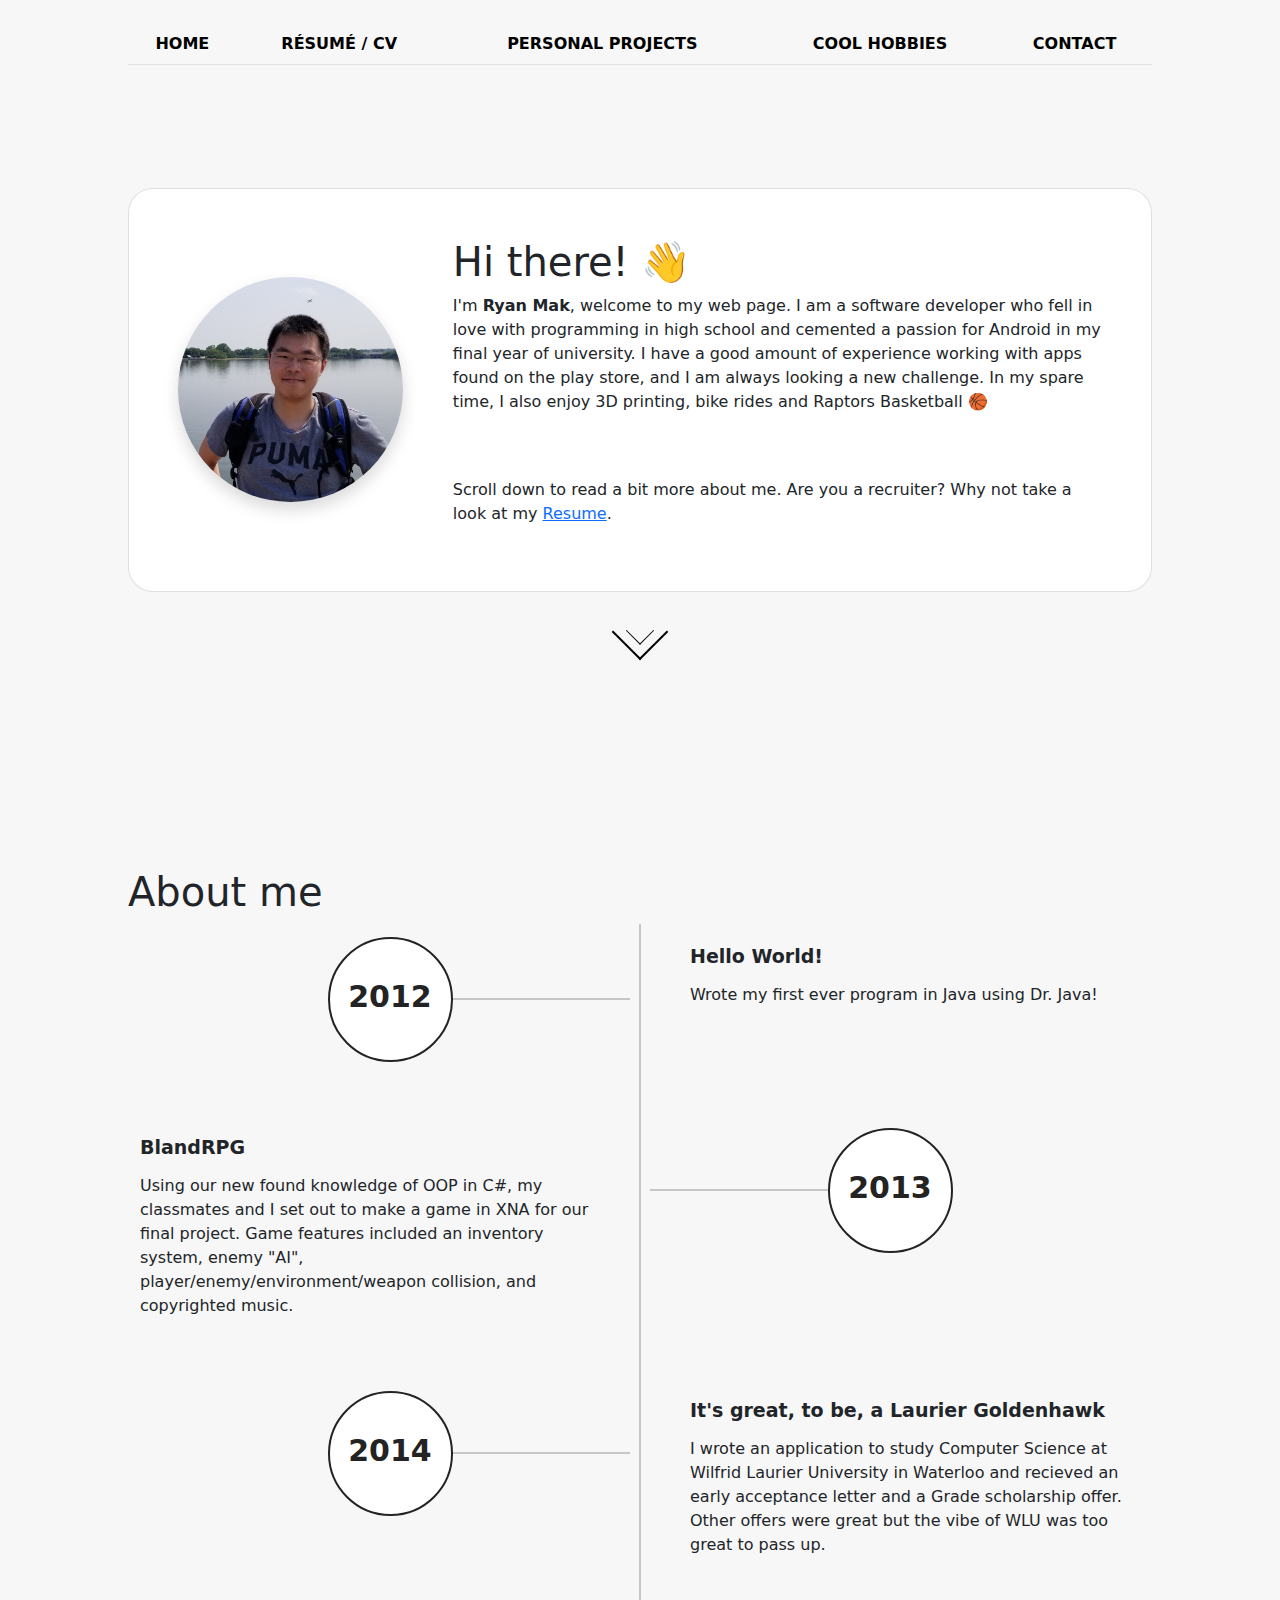
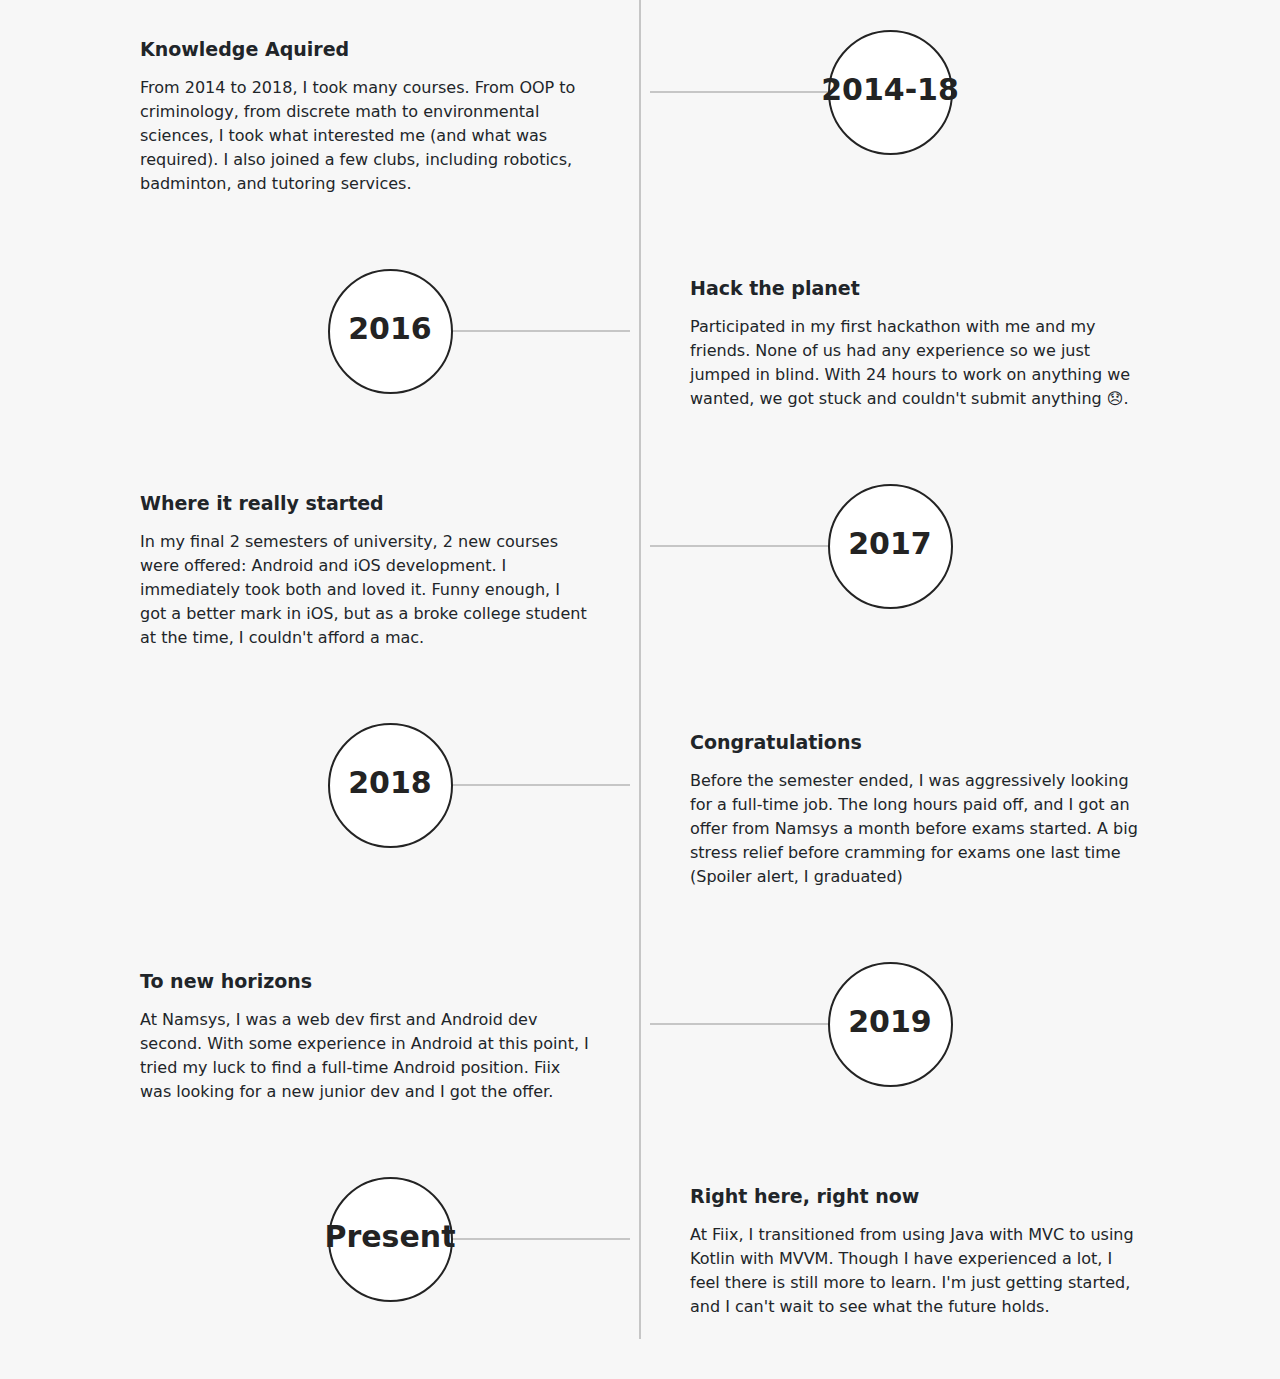
<file: index.html>
<!DOCTYPE html>

<!-- Be warned! I make android apps, not websites. Mobile users will suffer. Don't be surprised if the codebase is held together with tape and hope-->

<head>
    <title>Ryan Mak: Home</title>
    <link rel="stylesheet" href="css/bootstrap-5.0.2-dist/css/bootstrap.min.css">
    <link rel="stylesheet" href="css/Global.css">
    <link rel="stylesheet" href="css/HomeCss.css">
    <link rel="stylesheet" href="css/ArrowAnimation.css">
    <link rel="stylesheet" href="css/Timeline.css">
</head>

<html>

<body>
    <main>
        <div name="navBar" class="mt-4">
            <table class="table text-center">
                <tr>
                    <th> <a class="navBar" href="index.html">HOME</a> </th>
                    <th>
                        <div class="dropdown">
                            <a class="navBar" href="pages/resume.html">RÉSUMÉ / CV</a>
                            <div class="dropdown-content">
                                <a href="pages/resume.html">Past Work</a>
                                <a href="pages/resume-education.html">Education</a>
                            </div>
                        </div>
                    </th>
                    <th> <a class="navBar" href="pages/projects.html">PERSONAL PROJECTS</a> </th>
                    <th> <a class="navBar" href="pages/hobbies.html">COOL HOBBIES</a> </th>
                    <th> <a class="navBar" href="pages/contact.html">CONTACT</a></th>
                </tr>
            </table>
        </div>

        <div name="welcome card" class="flex p-5 card card-light" style="margin-top: 12%;">
            <table>
                <tr>
                    <th><img class="rounded-circle shadow pfpic" src="res/square.jpg">
                    </th>
                    <th>
                        <h1 class="ms-5">Hi there! 👋</h1>
                        <p class="ms-5">I'm <b>Ryan Mak</b>, welcome to my web page. I am a software developer who fell
                            in love with programming in high school and cemented a passion for Android in my final year
                            of university. I have a good amount of experience working with apps found on the play store,
                            and I am always looking a new challenge. In my spare time, I also enjoy 3D
                            printing, bike rides and Raptors Basketball 🏀 </p>
                        <br><br>
                        <p class="ms-5">Scroll down to read a bit more about me. Are you a recruiter? Why not take a look at my <a
                                href="pages/resume.html">Resume</a>.</p>
                    </th>
                </tr>
            </table>
        </div>

        <div>
            <a href="#aboutme">
                <div class="arrow"></div>
            </a>
        </div>

        <div name="about me" id="aboutme" style="margin-top: 25%;">
            <h1>About me</h1>
        </div>

        <div class="container">
            <div class="main-timeline">

                <div class="timeline">
                    <div class="date-content">
                        <div class="date-outer">
                            <span class="date">
                                <span class="year">2012</span>
                            </span>
                        </div>
                    </div>
                    <div class="timeline-content">
                        <h5 class="title">Hello World!</h5>
                        <p class="description">
                            Wrote my first ever program in Java using Dr. Java!
                        </p>
                        <br><br>
                    </div>
                </div>

                <div class="timeline">
                    <div class="date-content">
                        <div class="date-outer">
                            <span class="date">
                                <span class="year">2013</span>
                            </span>
                        </div>
                    </div>
                    <div class="timeline-content">
                        <h5 class="title">BlandRPG</h5>
                        <p class="description">
                            Using our new found knowledge of OOP in C#, my classmates and I set out to make a game in
                            XNA for our final project. Game features included an inventory system, enemy
                            "AI", player/enemy/environment/weapon collision, and copyrighted music.
                        </p>
                    </div>
                </div>

                <div class="timeline">
                    <div class="date-content">
                        <div class="date-outer">
                            <span class="date">
                                <span class="year">2014</span>
                            </span>
                        </div>
                    </div>
                    <div class="timeline-content">
                        <h5 class="title">It's great, to be, a Laurier Goldenhawk</h5>
                        <p class="description">
                            I wrote an application to study Computer Science at Wilfrid Laurier University in Waterloo
                            and recieved an early acceptance letter and a Grade scholarship offer. Other offers were
                            great but the vibe of WLU was too great to pass up.
                        </p>
                    </div>
                </div>

                <div class="timeline">
                    <div class="date-content">
                        <div class="date-outer">
                            <span class="date">
                                <span class="year">2014-18</span>
                            </span>
                        </div>
                    </div>
                    <div class="timeline-content">
                        <h5 class="title">Knowledge Aquired</h5>
                        <p class="description">
                            From 2014 to 2018, I took many courses. From OOP to criminology, from discrete math
                            to environmental sciences, I took what interested me (and what was required). I also joined
                            a few clubs, including robotics, badminton, and tutoring services.
                        </p>
                    </div>
                </div>

                <div class="timeline">
                    <div class="date-content">
                        <div class="date-outer">
                            <span class="date">
                                <span class="year">2016</span>
                            </span>
                        </div>
                    </div>
                    <div class="timeline-content">
                        <h5 class="title">Hack the planet</h5>
                        <p class="description">
                            Participated in my first hackathon with me and my friends. None of us had any experience so
                            we just jumped in blind. With 24 hours to work on anything we wanted, we got stuck and
                            couldn't submit anything 😞.
                        </p>
                    </div>
                </div>

                <div class="timeline">
                    <div class="date-content">
                        <div class="date-outer">
                            <span class="date">
                                <span class="year">2017</span>
                            </span>
                        </div>
                    </div>
                    <div class="timeline-content">
                        <h5 class="title">Where it really started</h5>
                        <p class="description">
                            In my final 2 semesters of university, 2 new courses were offered: Android and iOS
                            development. I immediately took both and loved it. Funny enough, I got a better mark in iOS,
                            but as a broke college student at the time, I couldn't afford a mac.
                        </p>
                    </div>
                </div>

                <div class="timeline">
                    <div class="date-content">
                        <div class="date-outer">
                            <span class="date">
                                <span class="year">2018</span>
                            </span>
                        </div>
                    </div>
                    <div class="timeline-content">
                        <h5 class="title">Congratulations</h5>
                        <p class="description">
                            Before the semester ended, I was aggressively looking for a full-time job. The long hours
                            paid off, and I got an offer from Namsys a month before exams started. A big stress relief
                            before cramming for exams one last time (Spoiler alert, I graduated)
                        </p>
                    </div>
                </div>

                <div class="timeline">
                    <div class="date-content">
                        <div class="date-outer">
                            <span class="date">
                                <span class="year">2019</span>
                            </span>
                        </div>
                    </div>
                    <div class="timeline-content">
                        <h5 class="title">To new horizons</h5>
                        <p class="description">
                            At Namsys, I was a web dev first and Android dev second. With some experience in Android at
                            this point, I tried my luck to find a full-time Android position. Fiix was looking for a new
                            junior dev and I got the offer.
                        </p>
                    </div>
                </div>

                <div class="timeline">
                    <div class="date-content">
                        <div class="date-outer">
                            <span class="date">
                                <span class="year">Present</span>
                            </span>
                        </div>
                    </div>
                    <div class="timeline-content">
                        <h5 class="title">Right here, right now</h5>
                        <p class="description">
                            At Fiix, I transitioned from using Java with MVC to using Kotlin with MVVM. Though I have
                            experienced a lot, I feel there is still more to learn. I'm just getting started, and I
                            can't wait to see what the future holds.
                        </p>
                    </div>
                </div>
            </div>
        </div>
    </main>
</body>

</html>
</file>
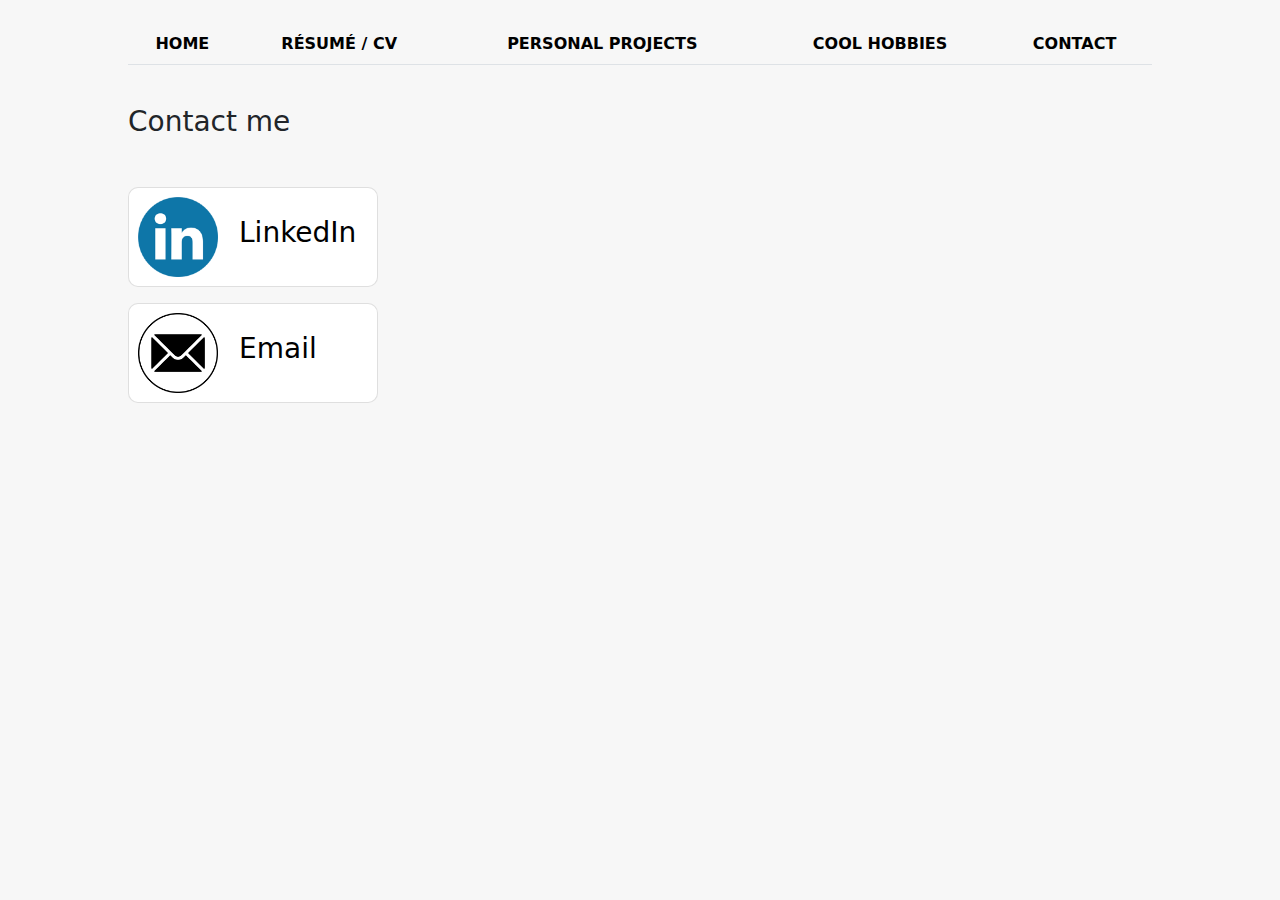
<file: pages/contact.html>
<!DOCTYPE html>

<html>

<header>
    <link rel="stylesheet" href="../css/bootstrap-5.0.2-dist/css/bootstrap.min.css">
    <link rel="stylesheet" href="../css/Global.css">
    <link rel="stylesheet" href="../css/ContactCss.css">
</header>

<body>
    <main>
        <div name="navBar" class="mt-4">
            <table class="table text-center">
                <tr>
                    <th> <a class="navBar" href="../index.html">HOME</a> </th>
                    <th>
                        <div class="dropdown">
                            <a class="navBar" href="resume.html">RÉSUMÉ / CV</a>
                            <div class="dropdown-content">
                                <a href="resume.html">Past Work</a>
                                <a href="resume-education.html">Education</a>
                            </div>
                        </div>
                    </th>
                    <th> <a class="navBar" href="projects.html">PERSONAL PROJECTS</a> </th>
                    <th> <a class="navBar" href="hobbies.html">COOL HOBBIES</a> </th>
                    <th> <a class="navBar" href="contact.html">CONTACT</a></th>
                </tr>
            </table>
            <br>
            <h3>Contact me</h3>
            <br>
            <div class="card my-3 p-2 contact-card">
                <a href="https://ca.linkedin.com/in/makryan">
                    <table>
                        <tr>
                            <td>
                                <img class="icon-size" src="../res/li-logo.png">
                            </td>
                            <th style="padding-left: 20px;">
                                <h3>LinkedIn</h3>
                            </th>
                        </tr>
                    </table>
                </a>
            </div>
            <div class="card my-3 p-2 contact-card">
                <a href="mailto:ryan.mak1996@.com">
                    <table>
                        <tr>
                            <td>
                                <img class="icon-size" src="../res/email-logo.png">
                            </td>
                            <th style="padding-left: 20px;">
                                <h3>Email</h3>
                            </th>
                        </tr>
                    </table>
                </a>
            </div>
        </div>
    </main>
</body>

</html>
</file>
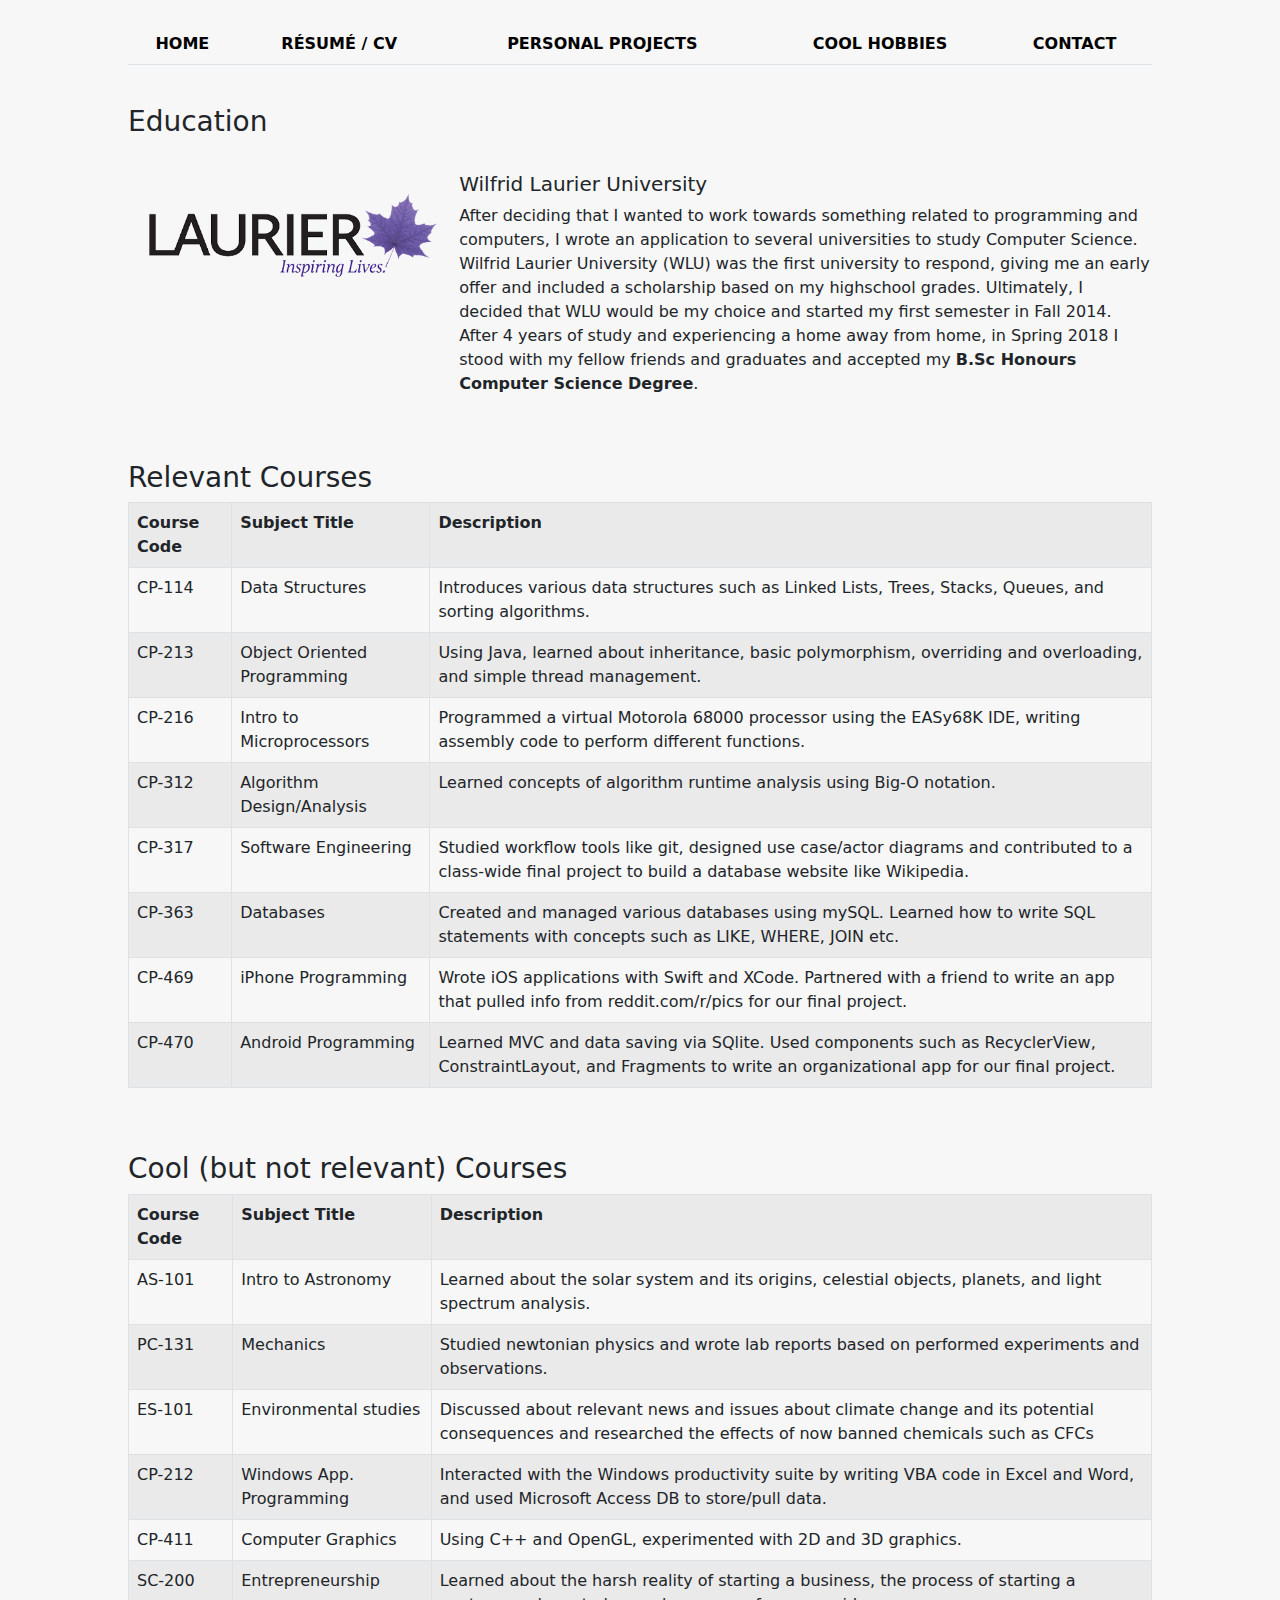
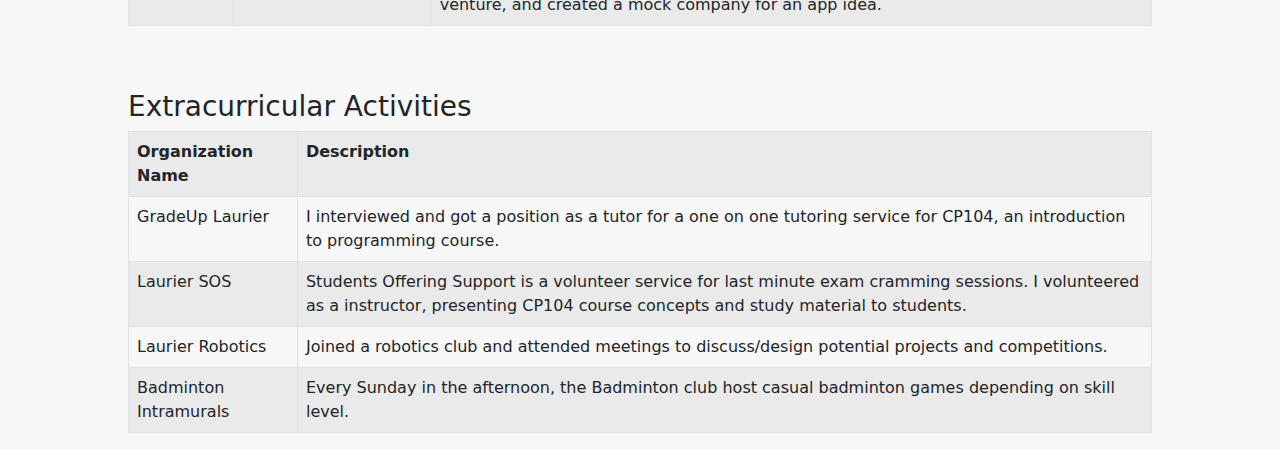
<file: pages/resume-education.html>
<!DOCTYPE html>

<html>

<header>
    <link rel="stylesheet" href="../css/bootstrap-5.0.2-dist/css/bootstrap.min.css">
    <link rel="stylesheet" href="../css/Global.css">
    <link rel="stylesheet" href="../css/ResumeEdu.css">
    <script type="text/javascript" src="../javascript/ResumeJs.js"></script>
</header>

<body>
    <main>
        <div name="navBar" class="mt-4">
            <table class="table text-center">
                <tr>
                    <th> <a class="navBar" href="../index.html">HOME</a> </th>
                    <th>
                        <div class="dropdown">
                            <a class="navBar" href="resume.html">RÉSUMÉ / CV</a>
                            <div class="dropdown-content">
                                <a href="resume.html">Past Work</a>
                                <a href="resume-education.html">Education</a>
                            </div>
                        </div>
                    </th>
                    <th> <a class="navBar" href="projects.html">PERSONAL PROJECTS</a> </th>
                    <th> <a class="navBar" href="hobbies.html">COOL HOBBIES</a> </th>
                    <th> <a class="navBar" href="contact.html">CONTACT</a></th>
                </tr>
            </table>
        </div>
        <br>
        <h3>Education</h3>
        <br>
        <table>
            <tr>
                <th style="vertical-align: top;"><img src="../res/wlu.png" style="height: 125px;"></th>
                <th style="vertical-align: top;">
                    <h5> Wilfrid Laurier University </h5>
                    <p>
                        After deciding that I wanted to work towards something related to programming and computers,
                        I
                        wrote an application to several universities to study Computer Science. Wilfrid Laurier
                        University (WLU) was the
                        first university to respond, giving me an early offer and included a scholarship based on my
                        highschool grades. Ultimately, I decided that WLU would be my choice and started my first
                        semester in Fall 2014. After 4 years of study and experiencing a home away from home, in
                        Spring
                        2018 I stood with my fellow friends and graduates and accepted my <b>B.Sc Honours Computer
                            Science Degree</b>.
                    </p>
                </th>
            </tr>
        </table>
        <br><br>
        <h3>Relevant Courses</h3>
        <table class="table table-bordered table-striped">
            <tr>
                <th><b>Course Code</b></th>
                <th><b>Subject Title</b></th>
                <th><b>Description</b></th>
            </tr>
            <tr>
                <td>CP-114</td>
                <td>Data Structures</td>
                <td>Introduces various data structures such as Linked Lists, Trees, Stacks, Queues, and sorting
                    algorithms.</td>
            </tr>
            <tr>
                <td>CP-213</td>
                <td>Object Oriented Programming</td>
                <td>Using Java, learned about inheritance, basic polymorphism, overriding and overloading, and simple
                    thread management.</td>
            </tr>
            <tr>
                <td>CP-216</td>
                <td>Intro to Microprocessors</td>
                <td>Programmed a virtual Motorola 68000 processor using the EASy68K IDE, writing assembly code to
                    perform different functions.</td>
            </tr>
            <tr>
                <td>CP-312</td>
                <td>Algorithm Design/Analysis</td>
                <td>Learned concepts of algorithm runtime analysis using Big-O notation.</td>
            </tr>
            <tr>
                <td>CP-317</td>
                <td>Software Engineering</td>
                <td>Studied workflow tools like git, designed use case/actor diagrams and contributed to a class-wide
                    final project to build a database website like Wikipedia.</td>
            </tr>
            <tr>
                <td>CP-363</td>
                <td>Databases</td>
                <td>Created and managed various databases using mySQL. Learned how to write SQL statements with concepts
                    such as LIKE, WHERE, JOIN etc.</td>
            </tr>
            <tr>
                <td>CP-469</td>
                <td>iPhone Programming</td>
                <td>Wrote iOS applications with Swift and XCode. Partnered with a friend to write an app that pulled
                    info from reddit.com/r/pics for our final project.</td>
            </tr>
            <tr>
                <td>CP-470</td>
                <td>Android Programming</td>
                <td>Learned MVC and data saving via SQlite. Used components such as RecyclerView,
                    ConstraintLayout, and Fragments to write an organizational app for our final project.</td>
            </tr>
        </table>
        <br><br>
        <h3>Cool (but not relevant) Courses</h3>
        <table class="table table-bordered table-striped">
            <tr>
                <th><b>Course Code</b></th>
                <th><b>Subject Title</b></th>
                <th><b>Description</b></th>
            </tr>
            <tr>
                <td>AS-101</td>
                <td>Intro to Astronomy</td>
                <td>Learned about the solar system and its origins, celestial objects, planets, and light spectrum
                    analysis.</td>
            </tr>
            <tr>
                <td>PC-131</td>
                <td>Mechanics</td>
                <td>Studied newtonian physics and wrote lab reports based on performed experiments and observations.
                </td>
            </tr>
            <tr>
                <td>ES-101</td>
                <td>Environmental studies</td>
                <td>Discussed about relevant news and issues about climate change and its potential consequences and
                    researched the effects of now banned chemicals such as CFCs</td>
            </tr>
            <tr>
                <td>CP-212</td>
                <td>Windows App. Programming</td>
                <td>Interacted with the Windows productivity suite by writing VBA code in Excel and Word, and used
                    Microsoft Access DB to store/pull data.</td>
            </tr>
            <tr>
                <td>CP-411</td>
                <td>Computer Graphics</td>
                <td>Using C++ and OpenGL, experimented with 2D and 3D graphics.</td>
            </tr>
            <tr>
                <td>SC-200</td>
                <td>Entrepreneurship</td>
                <td>Learned about the harsh reality of starting a business, the process of starting a venture, and
                    created a mock company for an app idea.</td>
            </tr>
        </table>
        <br><br>
        <h3>Extracurricular Activities</h3>
        <table class="table table-bordered table-striped">
            <tr>
                <th><b>Organization Name</b></th>
                <th><b>Description</b></th>
            </tr>
            <tr>
                <td>GradeUp Laurier</td>
                <td>I interviewed and got a position as a tutor for a one on one tutoring service for CP104, an
                    introduction to programming course.</td>
            </tr>
            <tr>
                <td>Laurier SOS</td>
                <td>Students Offering Support is a volunteer service for last minute exam cramming sessions. I
                    volunteered as a instructor, presenting CP104 course concepts and study material to students.</td>
            </tr>
            <tr>
                <td>Laurier Robotics</td>
                <td>Joined a robotics club and attended meetings to discuss/design potential projects and competitions.
                </td>
            </tr>
            <tr>
                <td>Badminton Intramurals</td>
                <td>Every Sunday in the afternoon, the Badminton club host casual badminton games depending on skill
                    level. </td>
            </tr>
        </table>
    </main>
</body>

</html>
</file>
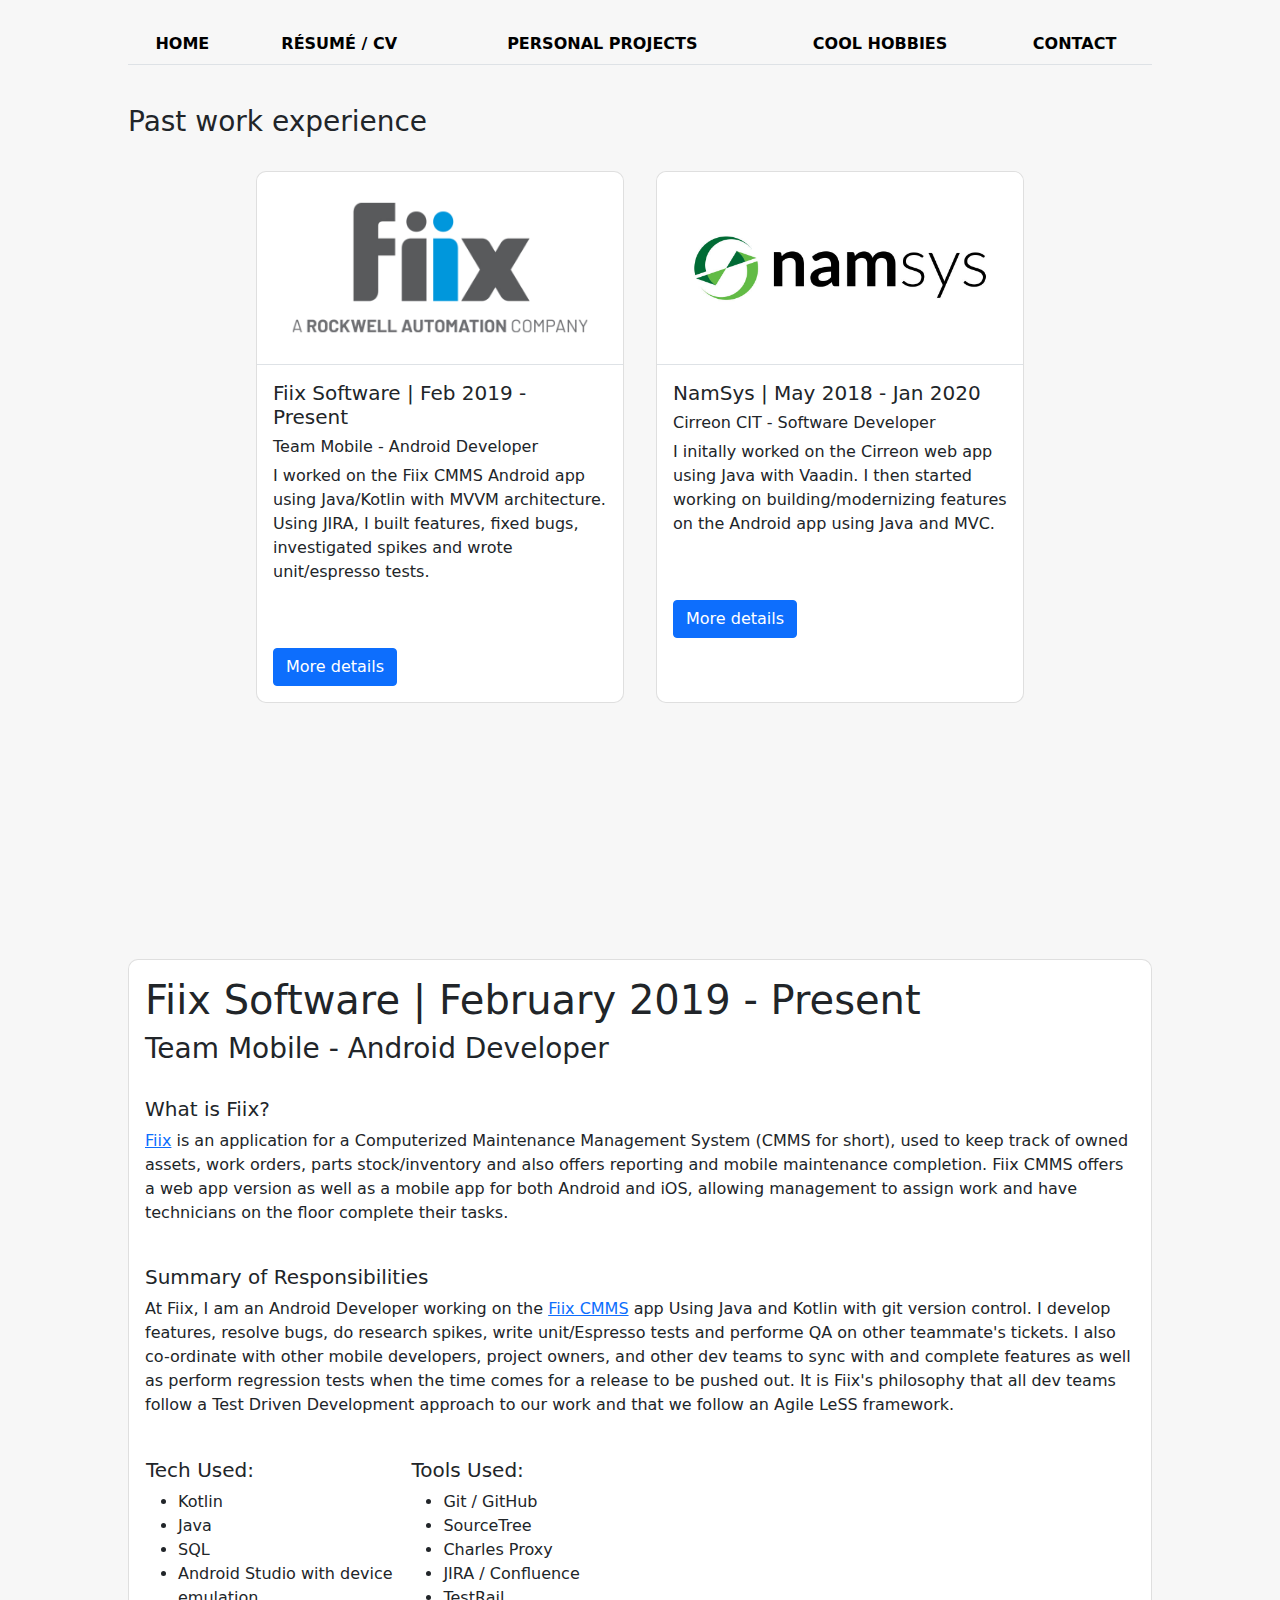
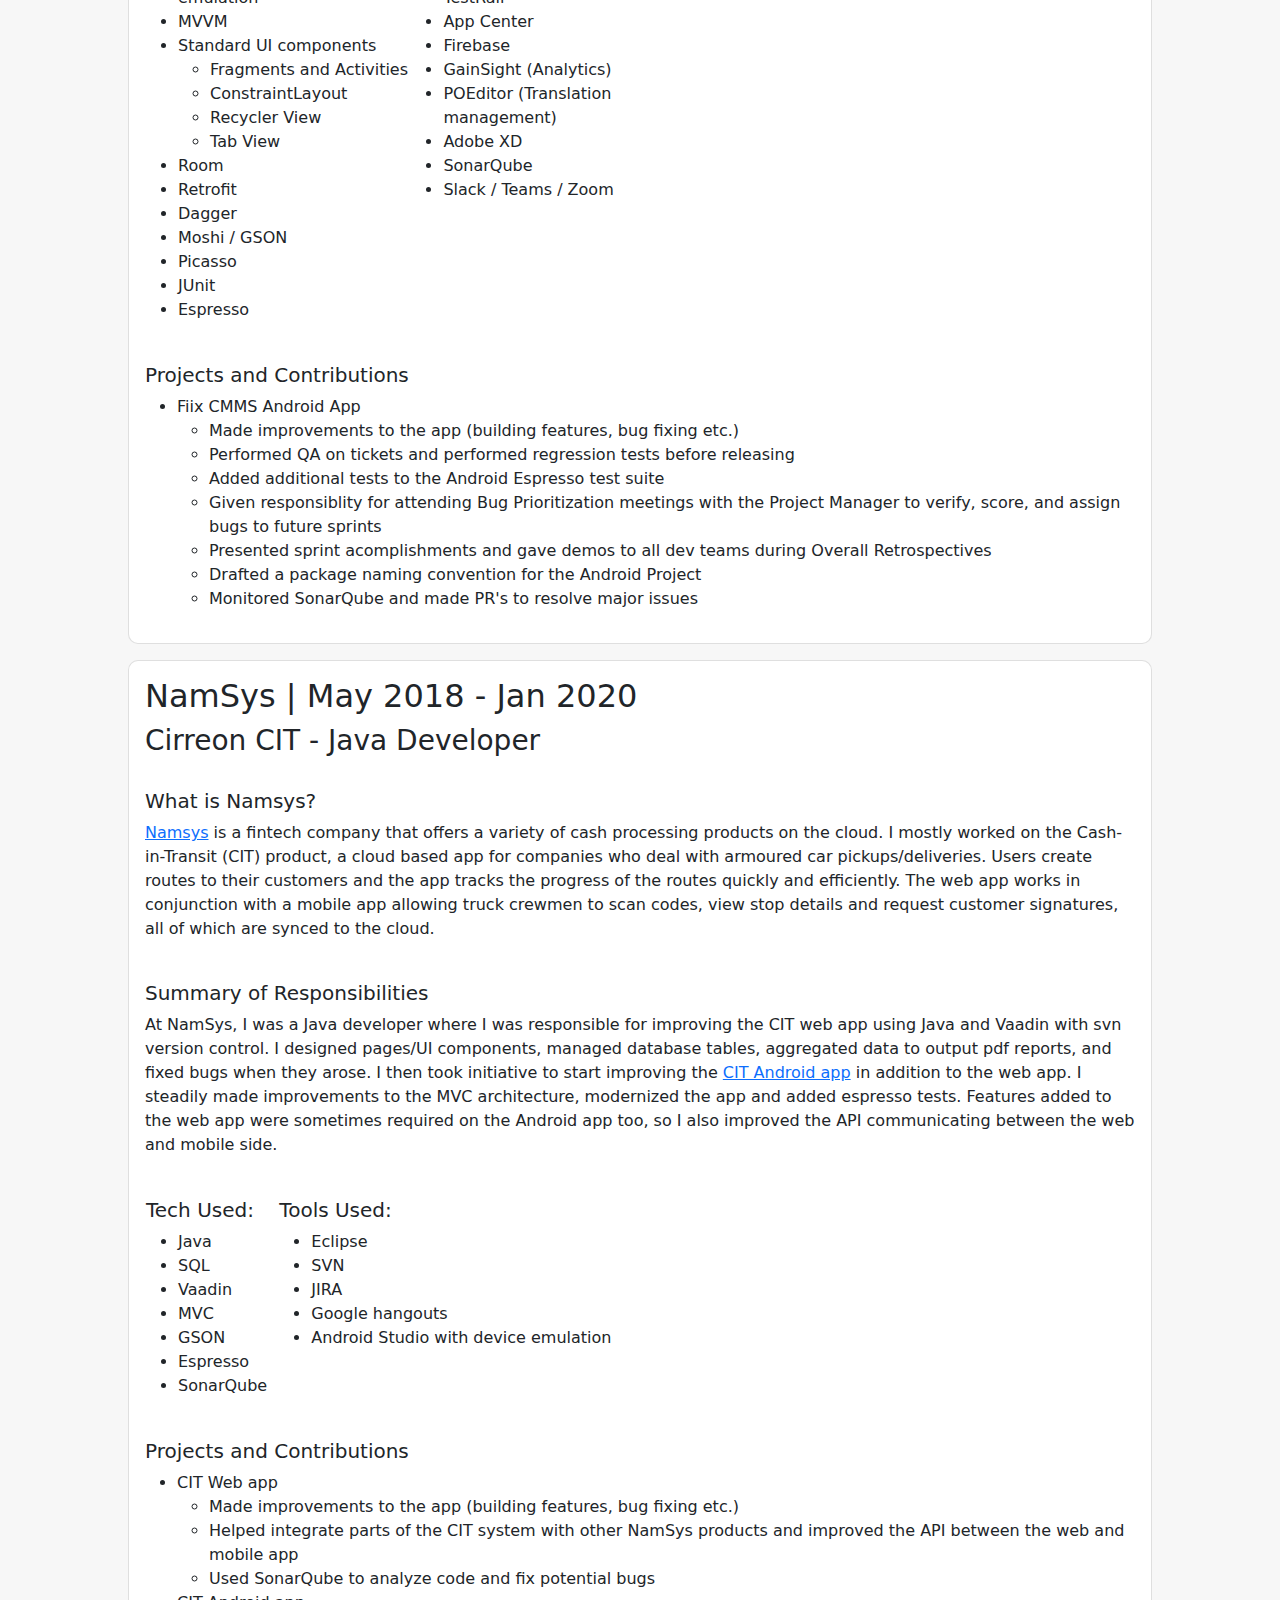
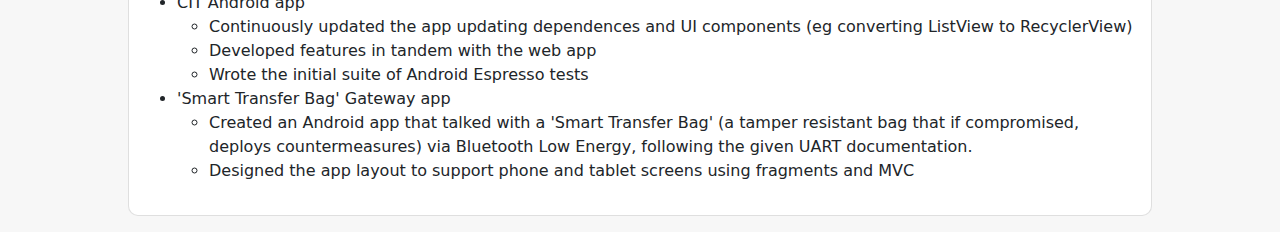
<file: pages/resume.html>
<!DOCTYPE html>

<html>

<header>
    <link rel="stylesheet" href="../css/bootstrap-5.0.2-dist/css/bootstrap.min.css">
    <link rel="stylesheet" href="../css/Global.css">
    <link rel="stylesheet" href="../css/ResumeCss.css">
    <script type="text/javascript" src="../javascript/ResumeJs.js"></script>
</header>

<body>
    <main>
        <div name="navBar" class="mt-4">
            <table class="table text-center">
                <tr>
                    <th> <a class="navBar" href="../index.html">HOME</a> </th>
                    <th>
                        <div class="dropdown">
                            <a class="navBar" href="resume.html">RÉSUMÉ / CV</a>
                            <div class="dropdown-content">
                                <a href="resume.html">Past Work</a>
                                <a href="resume-education.html">Education</a>
                            </div>
                        </div>
                    </th>
                    <th> <a class="navBar" href="projects.html">PERSONAL PROJECTS</a> </th>
                    <th> <a class="navBar" href="hobbies.html">COOL HOBBIES</a> </th>
                    <th> <a class="navBar" href="contact.html">CONTACT</a></th>
                </tr>
            </table>
        </div>
        <br>
        <h3>Past work experience</h3>
        <br>

        <div class="d-flex flex-row flex-nowrap overflow-auto justify-content-center">
            <div class="card card-light mx-3" style="width: 23rem; border-radius: 10px;">
                <img src="../res/fiix-rockwell-automation.jpg" class="card-img-top">
                <div class="card-body">
                    <h5 class="card-title">Fiix Software | Feb 2019 - Present</h5>
                    <h6 class="card-title">Team Mobile - Android Developer</h6>
                    <p class="card-text">I worked on the Fiix CMMS Android app using Java/Kotlin with MVVM architecture.
                        Using JIRA, I built features, fixed bugs, investigated spikes and wrote unit/espresso tests.
                    </p>
                    <br><br>
                    <a href="#resume-fiix" class="btn btn-primary" onClick="moreDetailsClick('fiix')">More details</a>
                </div>
            </div>

            <div class="card card-light mx-3" style="width: 23rem; border-radius: 10px;">
                <img src="../res/namsys_og_default.jpg" class="card-img-top">
                <div class="card-body">
                    <h5 class="card-title">NamSys | May 2018 - Jan 2020</h5>
                    <h6 class="card-title">Cirreon CIT - Software Developer</h6>
                    <p class="card-text">I initally worked on the Cirreon web app using Java with Vaadin. I
                        then started working on building/modernizing features on the Android app using Java and MVC.</p>
                    <br><br>
                    <a href="#resume-namsys" class="btn btn-primary" onClick="moreDetailsClick('namsys')">More
                        details</a>
                </div>
            </div>
        </div>

        <div id="resume" style="margin-top: 25%; ">
            <div id="resume-fiix" class="card card-light p-3 my-3" style="border-radius: 10px;">
                <h1>Fiix Software | February 2019 - Present</h1>
                <h3>Team Mobile - Android Developer</h3>
                <br>
                <h5>What is Fiix?</h5>
                <p><a href="https://www.fiixsoftware.com/" target="_blank">Fiix</a> is an application for a Computerized
                    Maintenance Management System (CMMS for short), used to keep track of owned assets, work orders,
                    parts stock/inventory and also offers reporting and mobile maintenance completion. Fiix CMMS offers
                    a web app version as well as a mobile app for both Android and iOS, allowing management to assign
                    work and have technicians on the floor complete their tasks.
                </p>
                <br>
                <h5>Summary of Responsibilities</h5>
                <p>At Fiix, I am an Android Developer
                    working on the <a href="https://play.google.com/store/apps/details?id=fiix.cmms.mobile"
                        target="_blank">Fiix CMMS</a> app Using Java and Kotlin with git version control. I develop
                    features, resolve bugs, do research spikes, write unit/Espresso tests and performe QA on other
                    teammate's tickets. I also co-ordinate with other mobile developers, project owners,
                    and other dev teams to sync with and complete
                    features as well as perform regression tests when the time comes for a release to be pushed out. It
                    is
                    Fiix's philosophy that all dev teams follow a Test Driven Development
                    approach to our work and that we follow an Agile LeSS framework.
                </p>
                <br>

                <table style="width: 50%;">
                    <tr>
                        <th style="vertical-align: top;">
                            <h5>Tech Used:</h5>
                            <ul>
                                <li>Kotlin</li>
                                <li>Java</li>
                                <li>SQL</li>
                                <li>Android Studio with device emulation</li>
                                <li>MVVM</li>
                                <li>Standard UI components</li>
                                <ul>
                                    <li>Fragments and Activities</li>
                                    <li>ConstraintLayout</li>
                                    <li>Recycler View</li>
                                    <li>Tab View</li>
                                </ul>
                                <li>Room</li>
                                <li>Retrofit</li>
                                <li>Dagger</li>
                                <li>Moshi / GSON</li>
                                <li>Picasso</li>
                                <li>JUnit</li>
                                <li>Espresso</li>
                            </ul>
                        </th>
                        <th style="vertical-align: top;">
                            <h5>Tools Used:</h5>
                            <ul>
                                <li>Git / GitHub</li>
                                <li>SourceTree</li>
                                <li>Charles Proxy</li>
                                <li>JIRA / Confluence</li>
                                <li>TestRail</li>
                                <li>App Center</li>
                                <li>Firebase</li>
                                <li>GainSight (Analytics)</li>
                                <li>POEditor (Translation management)</li>
                                <li>Adobe XD</li>
                                <li>SonarQube</li>
                                <li>Slack / Teams / Zoom</li>
                            </ul>
                        </th>
                    </tr>
                </table>
                <br>
                <h5>Projects and Contributions</h5>
                <ul>
                    <li>Fiix CMMS Android App</li>
                    <ul>
                        <li>Made improvements to the app (building features, bug fixing etc.)</li>
                        <li>Performed QA on tickets and performed regression tests before releasing</li>
                        <li>Added additional tests to the Android Espresso test suite</li>
                        <li>Given responsiblity for attending Bug Prioritization meetings with the Project Manager to
                            verify, score, and assign bugs to future sprints</li>
                        <li>Presented sprint acomplishments and gave demos to all dev teams during Overall
                            Retrospectives</li>
                        <li>Drafted a package naming convention for the Android Project</li>
                        <li>Monitored SonarQube and made PR's to resolve major issues</li>
                    </ul>
                </ul>
            </div>

            <div id="resume-namsys" class="card card-light p-3 my-3" style="border-radius: 10px;">
                <h2>NamSys | May 2018 - Jan 2020</h2>
                <h3>Cirreon CIT - Java Developer</h3>
                <br>
                <h5>What is Namsys?</h5>
                <p><a href="https://namsys.com/" target="_blank">Namsys</a> is a fintech company that offers a variety
                    of cash processing products on the cloud. I mostly worked on the Cash-in-Transit (CIT) product, a
                    cloud based app for companies who deal with armoured car pickups/deliveries. Users create routes
                    to their customers and the app tracks the progress of the routes quickly and efficiently. The web
                    app works in
                    conjunction with a mobile app allowing truck crewmen to scan codes, view stop
                    details and request customer signatures, all of which are synced to the cloud.
                </p>
                <br>
                <h5>Summary of Responsibilities</h5>
                <p>At NamSys, I was a Java developer where I was responsible for
                    improving the CIT web app using Java and Vaadin with svn version control. I designed pages/UI
                    components,
                    managed database tables, aggregated data to output pdf reports, and fixed bugs when
                    they arose. I then took initiative to start improving the <a
                        href="https://play.google.com/store/apps/details?id=com.namsys.cirreon.cit" target="_blank">CIT
                        Android app</a> in addition to the web app. I
                    steadily made improvements to the MVC architecture, modernized the app and added espresso tests.
                    Features added to the web app were
                    sometimes required on the Android app too, so I also improved the API communicating between the
                    web and mobile side.
                </p>
                <br>

                <table style="width: 50%;">
                    <tr>
                        <th style="vertical-align: top;">
                            <h5>Tech Used:</h5>
                            <ul>
                                <li>Java</li>
                                <li>SQL</li>
                                <li>Vaadin</li>
                                <li>MVC</li>
                                <li>GSON</li>
                                <li>Espresso</li>
                                <li>SonarQube</li>
                            </ul>
                        </th>
                        <th style="vertical-align: top;">
                            <h5>Tools Used:</h5>
                            <ul>
                                <li>Eclipse</li>
                                <li>SVN</li>
                                <li>JIRA</li>
                                <li>Google hangouts</li>
                                <li>Android Studio with device emulation</li>
                            </ul>
                        </th>
                    </tr>
                </table>
                <br>
                <h5>Projects and Contributions</h5>
                <ul>
                    <li>CIT Web app</li>
                    <ul>
                        <li>Made improvements to the app (building features, bug fixing etc.)</li>
                        <li>Helped integrate parts of the CIT system with other NamSys products and improved the API between the web and mobile app</li>
                        <li>Used SonarQube to analyze code and fix potential bugs</li>
                    </ul>
                    <li>CIT Android app</li>
                    <ul>
                        <li>Continuously updated the app updating dependences and UI components (eg converting ListView
                            to RecyclerView)</li>
                        <li>Developed features in tandem with the web app</li>
                        <li>Wrote the initial suite of Android Espresso tests</li>
                    </ul>
                    <li>'Smart Transfer Bag' Gateway app</li>
                    <ul>
                        <li>Created an Android app that talked with a 'Smart Transfer Bag' (a tamper resistant bag that
                            if
                            compromised, deploys countermeasures) via Bluetooth Low Energy, following the given UART
                            documentation.</li>
                        <li>Designed the app layout to support phone and tablet screens using fragments and MVC</li>
                    </ul>
                </ul>
            </div>
        </div>
    </main>
</body>

</html>
</file>
<file: css/Global.css>
body {
    background-color: #f7f7f7;
}

html {
    scroll-behavior: smooth;
    scrollbar-width: none;
    /* For Firefox */
    -ms-overflow-style: none;
    /* For Internet Explorer and Edge */
}

main {
    margin-left: 10%;
    margin-right: 10%
}

html::-webkit-scrollbar {
    width: 0px;
    /* For Chrome, Safari, and Opera */
}

.text-center {
    text-align: center;
}

a.navBar {
    color: black;
    text-decoration: none;
    font-weight: bold;
}

a.navBar:hover {
    color: steelblue;
}

th {
    font-weight: normal;
}

.card-light {
    border-radius: 25px;
    width: fit-content;
    margin: 0 auto;
}

/* The container <div> - needed to position the dropdown content */

.dropdown {
    position: relative;
    display: inline-block;
}

/* Dropdown Content (Hidden by Default) */

.dropdown-content {
    display: none;
    position: absolute;
    background-color: #f1f1f1;
    min-width: 150px;
    box-shadow: 0px 8px 16px 0px rgba(0, 0, 0, 0.2);
    z-index: 1;
}

/* Links inside the dropdown */

.dropdown-content a {
    color: black;
    padding: 8px;
    text-decoration: none;
    display: block;
}

/* Change color of dropdown links on hover */

.dropdown-content a:hover {
    background-color: rgb(190, 190, 190);
}

/* Show the dropdown menu on hover */

.dropdown:hover .dropdown-content {
    display: block;
}
</file>
<file: css/HomeCss.css>
footer {
    position: fixed;
    height: 100px;
    bottom: 0;
    width: 100%;
}

img.pfpic {
    display: block;
    max-width: 250px;
    height: 225px;
}
</file>
<file: css/ArrowAnimation.css>
/*
    https://csshint.com/html-css-scroll-down-arrow-examples/
    Author: Joshua MacDonald
 */

.arrow, .arrow:before {
    position: absolute;
    left: 50%;
}

.arrow {
    width: 40px;
    height: 40px;
    top: 40px;
    margin: -20px 0 0 -20px;
    -webkit-transform: rotate(45deg);
    transform: rotate(45deg);
    border-left: none;
    border-top: none;
    border-right: 2px #000 solid;
    border-bottom: 2px #000 solid;
    position: relative;
}

.arrow:before {
    content: "";
    width: 20px;
    height: 20px;
    top: 50%;
    margin: -10px 0 0 -10px;
    border-left: none;
    border-top: none;
    border-right: 1px #000 solid;
    border-bottom: 1px #000 solid;
    animation-duration: 2s;
    animation-iteration-count: infinite;
    animation-name: arrow;
}

@keyframes arrow {
    0% {
        opacity: 0;
        transform: translate(-10px, -10px);
    }
    50% {
        opacity: 1;
    }
    100% {
        opacity: 0;
    }
}
</file>
<file: css/Timeline.css>
.main-timeline {
    position: relative
}

.main-timeline:before {
    content: "";
    display: block;
    width: 2px;
    height: 100%;
    background: #c6c6c6;
    margin: 0 auto;
    position: absolute;
    top: 0;
    left: 0;
    right: 0
}

.main-timeline .timeline {
    margin-bottom: 40px;
    position: relative
}

.main-timeline .timeline:after {
    content: "";
    display: block;
    clear: both
}

.main-timeline .icon {
    content: "";
    width: 18px;
    height: 18px;
    line-height: 18px;
    margin: auto;
    border-radius: 50%;
    position: absolute;
    top: 0;
    left: 0;
    bottom: 0;
    right: 0;
    background: #fff;
    border: 2px solid #232323;
}

.main-timeline .date-content {
    width: 50%;
    float: left;
    margin-top: 13px;
    position: relative
}

.main-timeline .date-content:before {
    content: "";
    width: 50%;
    height: 2px;
    background: #c6c6c6;
    margin: auto 0;
    position: absolute;
    top: 0;
    right: 10px;
    bottom: 0
}

.main-timeline .date-outer {
    width: 125px;
    height: 125px;
    font-size: 16px;
    text-align: center;
    margin: auto;
    z-index: 1
}

.main-timeline .date-outer:before {
    content: "";
    width: 125px;
    height: 125px;
    margin: 0 auto;
    border-radius: 50%;
    position: absolute;
    top: 0;
    left: 0;
    right: 0;
    transition: all 0.33s ease-out 0s
}

.main-timeline .date-outer:before {
    background: #fff;
    border: 2px solid #232323;
}

.main-timeline .date {
    width: 100%;
    margin: auto;
    position: absolute;
    top: 34%;
    left: 0
}

.main-timeline .month {
    font-size: 18px;
    font-weight: 700
}

.main-timeline .year {
    display: block;
    font-size: 30px;
    font-weight: 700;
    color: #232323;
    line-height: 36px
}

.main-timeline .timeline-content {
    width: 50%;
    padding: 20px 0 20px 50px;
    float: right
}

.main-timeline .title {
    font-size: 19px;
    font-weight: 700;
    line-height: 24px;
    margin: 0 0 15px 0
}

.main-timeline .description {
    margin-bottom: 0
}

.main-timeline .timeline:nth-child(2n) .date-content {
    float: right
}

.main-timeline .timeline:nth-child(2n) .date-content:before {
    left: 10px
}

.main-timeline .timeline:nth-child(2n) .timeline-content {
    padding: 20px 50px 20px 0;
    text-align: left
}

@media only screen and (max-width: 991px) {
    .main-timeline .date-content {
        margin-top: 35px
    }
    .main-timeline .date-content:before {
        width: 22.5%
    }
    .main-timeline .timeline-content {
        padding: 10px 0 10px 30px
    }
    .main-timeline .title {
        font-size: 17px
    }
    .main-timeline .timeline:nth-child(2n) .timeline-content {
        padding: 10px 30px 10px 0
    }
}

@media only screen and (max-width: 767px) {
    .main-timeline:before {
        margin: 0;
        left: 7px
    }
    .main-timeline .timeline {
        margin-bottom: 20px
    }
    .main-timeline .timeline:last-child {
        margin-bottom: 0
    }
    .main-timeline .icon {
        margin: auto 0
    }
    .main-timeline .date-content {
        width: 95%;
        float: right;
        margin-top: 0
    }
    .main-timeline .date-content:before {
        display: none
    }
    .main-timeline .date-outer {
        width: 110px;
        height: 110px
    }
    .main-timeline .date-outer:before {
        width: 110px;
        height: 110px
    }
    .main-timeline .date {
        top: 30%
    }
    .main-timeline .year {
        font-size: 24px
    }
    .main-timeline .timeline-content, .main-timeline .timeline:nth-child(2n) .timeline-content {
        width: 95%;
        text-align: center;
        padding: 10px 0
    }
    .main-timeline .title {
        margin-bottom: 10px
    }
}
</file>
<file: css/ContactCss.css>
.contact-card {
    border-radius: 10px;
    height: 100px;
    width: 250px;
}

.icon-size {
    width: 80px;
    height: 80px;
}

a {
    color: black;
    text-decoration: none;
}

a:hover {
    color: steelblue
}
</file>
<file: css/ResumeEdu.css>
td {
    padding-right: 5px;
}
</file>
<file: css/ResumeCss.css>
.card-body {
    min-height: 250px;
    min-width: 300px;
    border-top: 1px solid #dee2e6;
}

.center {
    margin: 0 auto;
}

.card-img-top {
    width: 100%;
    height: 12rem;
    object-fit: contain;
    border-radius: 10px;
}
</file>
